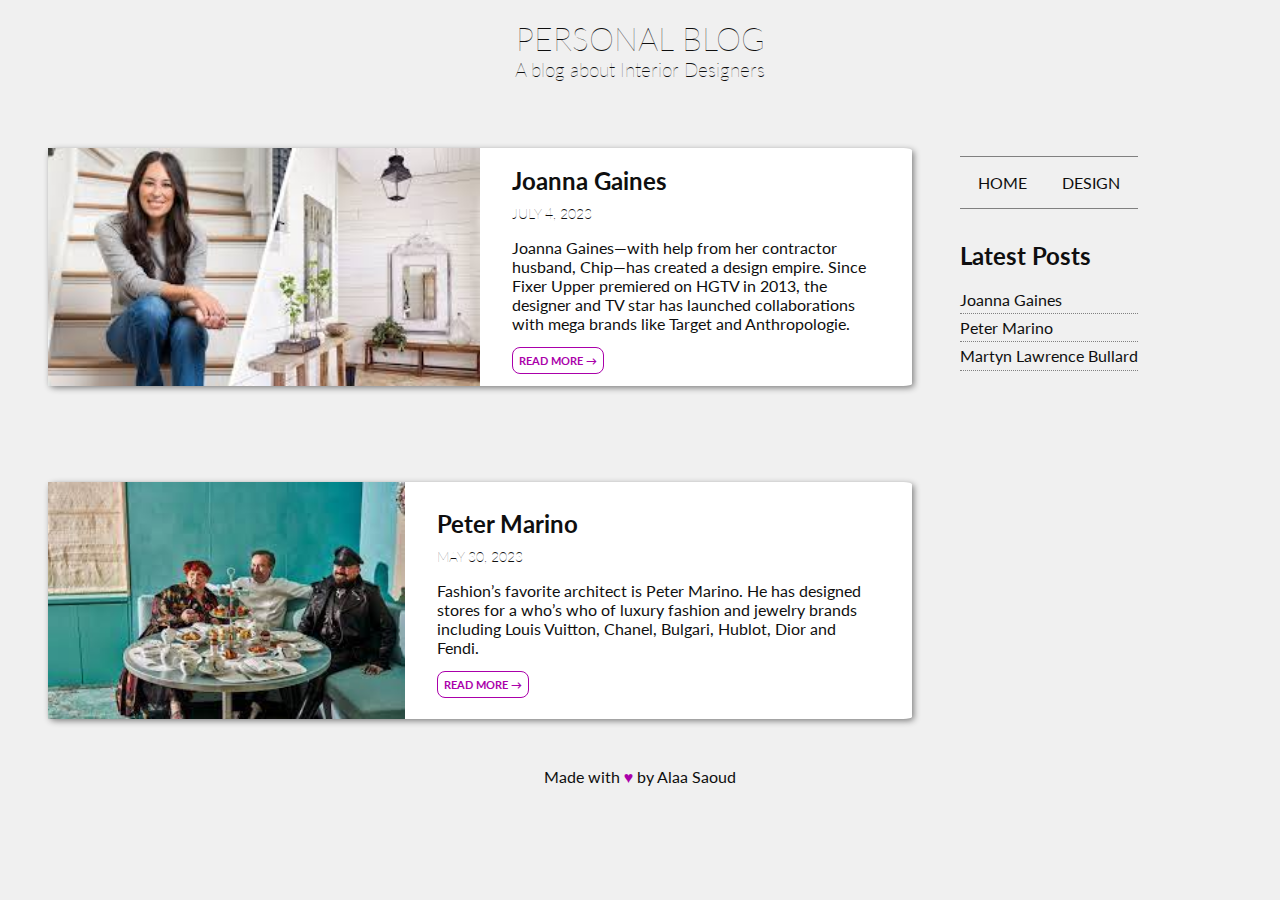
<file: Project 1/Project 1/index.html>
<!doctype html>
<html>
    <head>
        <meta charset="utf-8">
        <meta name="viewport" content="width=device-width, initial-scale=1">
        <link href="https://fonts.googleapis.com/css2?family=Lato:ital,wght@0,300;0,400;0,700;1,400&display=swap" rel="stylesheet">
        <link rel="stylesheet" href="CSS/style.css">
        <title>Personal Blog</title>
    </head>
    <body>
        <div class="container">
            <header class="box">
                <h1 class="header-title">Personal blog</h1>
                <h2 class="header-subtitle">A blog about Interior Designers</h2>
            </header>
            <nav class="box">
                <a href="pages/blog-post.html" class="nav-link nav-hide">Latest Post</a>
                <a href="pages/design.html" class="nav-link nav-hide">Design</a>
                <div class="nav-sidebar">
                    <div class="sidebar-pages">
                        <a href="#" class="nav-link">Home</a>
                        <a href="pages/design.html" class="nav-link">Design</a>
                    </div>
                    <h2 class="sidebar-header">Latest Posts</h2>
                    <ul class="sidebar-list">
                        <li class="sidebar-list-item"><a href="pages/blog-post.html">Joanna Gaines</a></li>
                        <li class="sidebar-list-item"><a href="pages/blog-post.html">Peter Marino</a></li>
                        <li class="sidebar-list-item"><a href="pages/blog-post.html">Martyn Lawrence Bullard</a></li>
                    </ul>
                </div>
            </nav>
            <div class="box" id="main">
                <div class="box blog-card" id="post-1">
                    <img src="img/joanna.jpg" alt="design" class=blog-img>
                    <div class="blog-card-text">
                        <h2 class="blog-title">Joanna Gaines</h2>
                        <h4 class="blog-date">July 4, 2023</h4>
                        <p> Joanna Gaines—with help from her contractor husband, Chip—has created a design empire. Since Fixer Upper premiered on HGTV in 2013, the designer and TV star has launched collaborations with mega brands like Target and Anthropologie.</p>
                        <a href="pages/blog-post.html" class="button">Read more &rarr;</a> 
                    </div>                 
                </div>
                <div class="box blog-card" id="post-2">
                    <img src="img/peter.jpg" alt="peter" class="blog-img">
                    <div class="blog-card-text">
                        <h2 class="blog-title">Peter Marino</h2>
                        <h4 class="blog-date">May 30, 2023</h3> 
                        <p>Fashion’s favorite architect is Peter Marino. He has designed stores for a who’s who of luxury fashion and jewelry brands including Louis Vuitton, Chanel, Bulgari, Hublot, Dior and Fendi.</p>
                        <a href="pages/blog-post.html" class="button">Read more &rarr;</a> 
                    </div>
                </div>
            </div>
            <footer class="box">
                Made with <span class="heart">♥</span> by Alaa Saoud
            </footer>
        </div>
    </body>
</html>
</file>
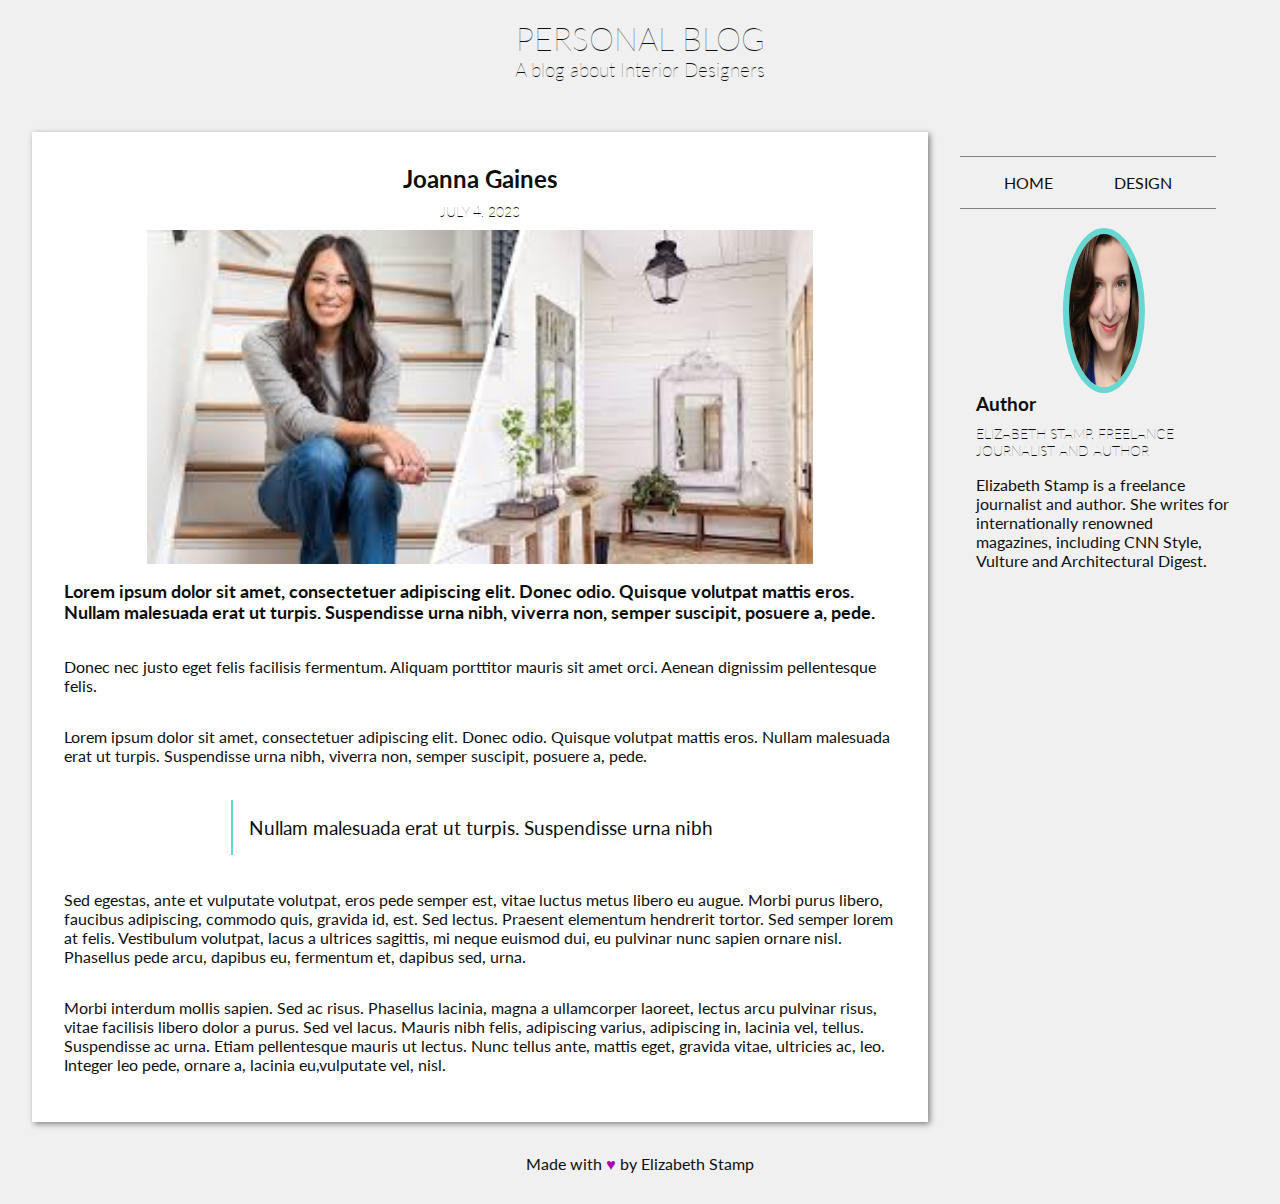
<file: Project 1/Project 1/pages/blog-post.html>
<!DOCTYPE html>
<html>
    <head>
        <meta charset="utf-8">
        <meta name="viewport" content="width=device-width, initial-scale=1">
        <link rel="stylesheet" href="../CSS/style.css">
        <link href="https://fonts.googleapis.com/css2?family=Lato:ital,wght@0,300;0,400;0,700;1,400&display=swap" rel="stylesheet">
        <title>Blogpost</title>
    </head>
    <body>
        <div class="blog-container">
            <header class="box">
                <h1 class="header-title">Personal blog</h1>
                <h2 class="header-subtitle">A blog about Interior Designers</h2>
            </header>
            <nav class="box sidebar">
                <div class="sidebar-pages">
                    <a href="../index.html" class="nav-link">Home</a>
                    <a href="design.html" class="nav-link">Design</a>
                </div>
            </nav>
            <article class="box">
                <div class="blog-post">
                    <h2>Joanna Gaines</h2>
                    <h4 class="blog-date">July 4, 2023</h4>
                    <img src="../img/joanna.jpg" alt="design" class="blog-post-img">
                    <p class="blog-intro">Lorem ipsum dolor sit amet, consectetuer adipiscing elit. Donec odio. Quisque volutpat mattis eros. Nullam malesuada erat ut turpis. Suspendisse urna nibh, viverra non, semper suscipit, posuere a, pede.</p>
                    <p>Donec nec justo eget felis facilisis fermentum. Aliquam porttitor mauris sit amet orci. Aenean dignissim pellentesque felis.</p>
                    <p>Lorem ipsum dolor sit amet, consectetuer adipiscing elit. Donec odio. Quisque volutpat mattis eros. Nullam malesuada erat ut turpis. Suspendisse urna nibh, viverra non, semper suscipit, posuere a, pede.</p>
                    <blockquote>
                        Nullam malesuada erat ut turpis. Suspendisse urna nibh
                    </blockquote>
                    <p>Sed egestas, ante et vulputate volutpat, eros pede semper est, vitae luctus metus libero eu augue. Morbi purus libero, faucibus adipiscing, commodo quis, gravida id, est. Sed lectus. Praesent elementum hendrerit tortor. Sed semper lorem at felis. <a href="#">Vestibulum volutpat</a>, lacus a ultrices sagittis, mi neque euismod dui, eu pulvinar nunc sapien ornare nisl. Phasellus pede arcu, dapibus eu, fermentum et, dapibus sed, urna.</p>
                    <p>Morbi interdum mollis sapien. Sed ac risus. Phasellus lacinia, magna a ullamcorper laoreet, lectus arcu pulvinar risus, vitae facilisis libero dolor a purus. Sed vel lacus. Mauris nibh felis, adipiscing varius, adipiscing in, lacinia vel, tellus. Suspendisse ac urna. Etiam pellentesque mauris ut lectus. Nunc tellus ante, mattis eget, gravida vitae, ultricies ac, leo. Integer leo pede, ornare a, lacinia eu,vulputate vel, nisl.</p>
                </div>
            </article>
            <div class="box" id="bio">
                <div class="box bio-image-container">
                    <img src="../img/icon-eliza.jpg" alt="Picture of Eline Jacobse looking to the side" id="bio-icon">
                </div>
                <div class="box bio-description">
                    <h3 class="bio-header">Author</h3>
                    <h4 class="blog-date">Elizabeth Stamp, freelance journalist and author</h4>
                    <p>Elizabeth Stamp is a freelance journalist and author. She writes for internationally renowned magazines, including CNN Style, Vulture and Architectural Digest.</p>
                </div>
            </div>
            <div class="box" id="share">
                <a href="https://www.facebook.com/Udacity/" class="social-link">
                    <img src="../img/iconfinder_circled_facebook.svg" alt="Facebook logo" class="social-icon">
                </a>
                <a href="#" class="social-link">
                    <img src="../img/iconfinder_circled_linkedin.svg" alt="LinkedIn logo" class="social-icon">
                </a>
                <a href="https://twitter.com/ElineJacobse" class="social-link">
                    <img src="../img/iconfinder_circled_twitter.svg" alt="Twitter logo" class="social-icon">
                </a>
            </div>
            <footer class="box">
                Made with <span class="heart">♥</span> by <a href="https://github.com/ElineJ">Elizabeth Stamp</a>
            </footer>
        </div>
    </body>
</html>
</file>
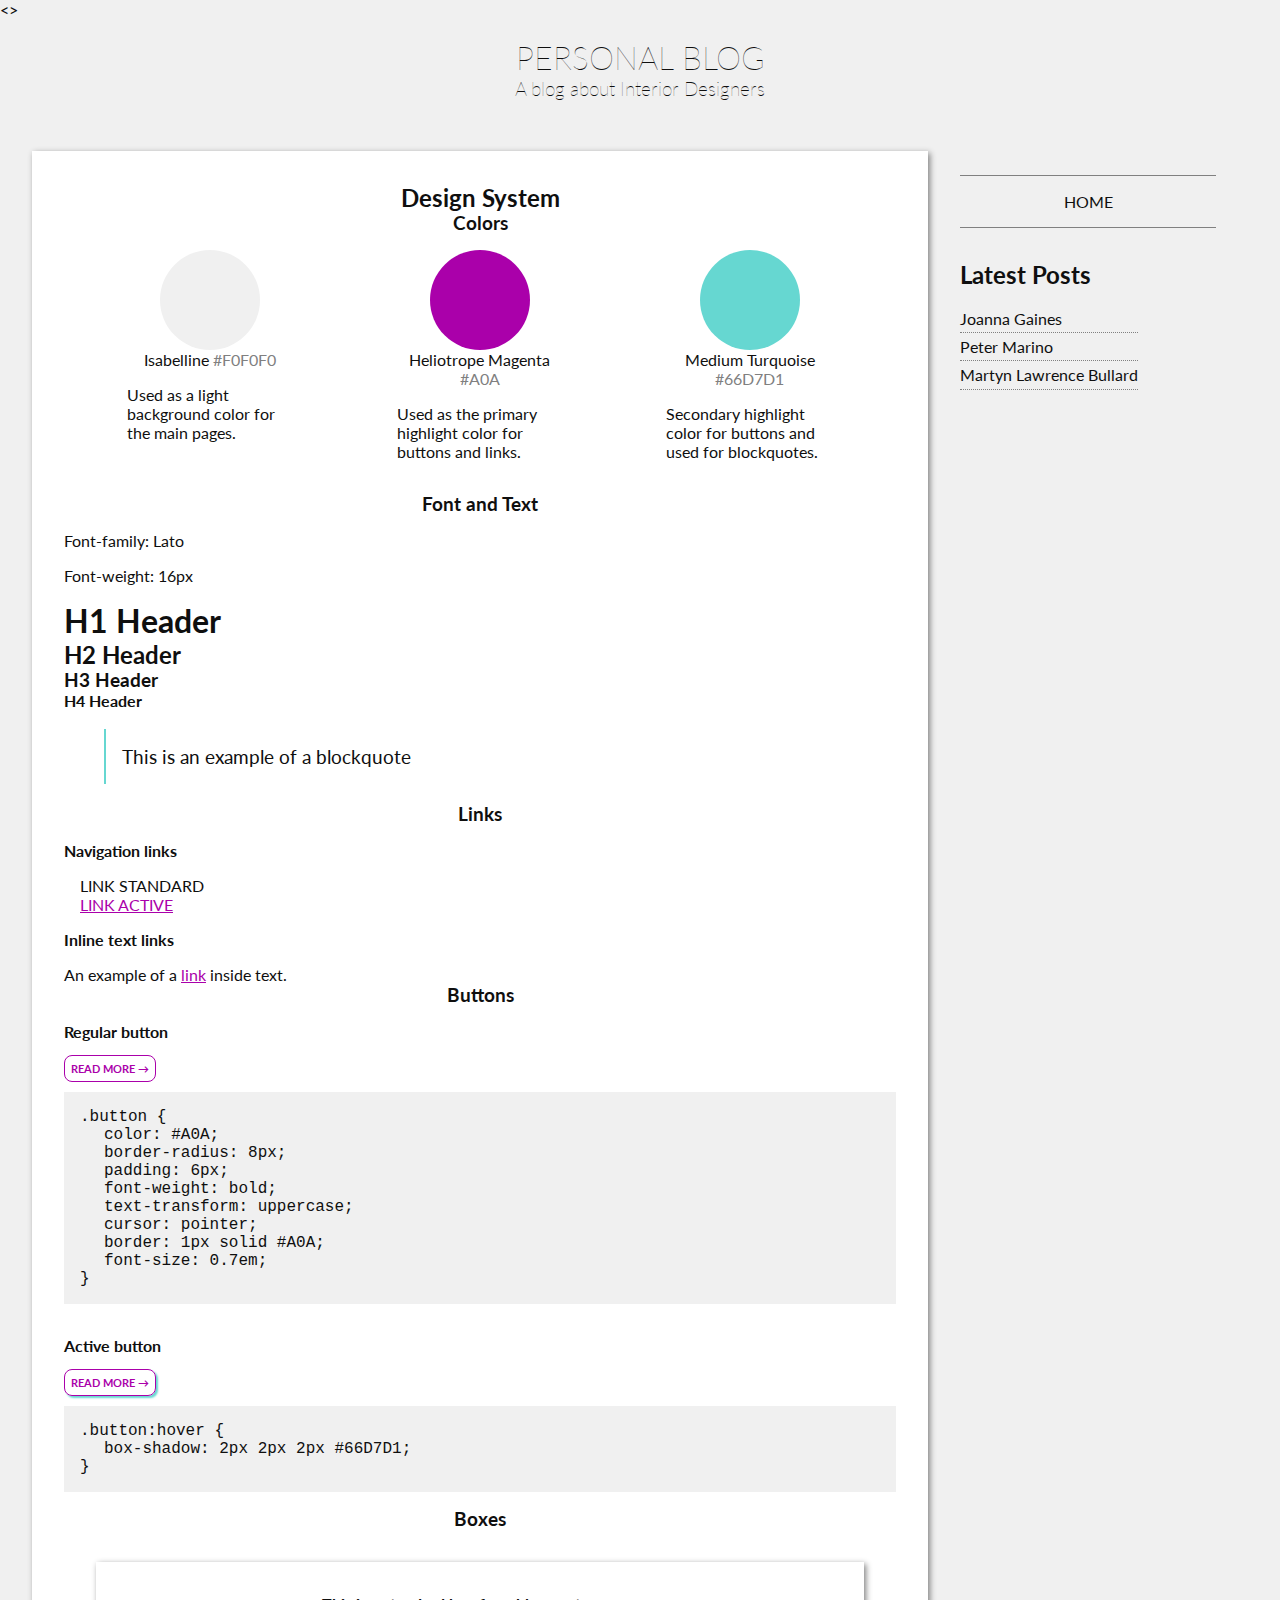
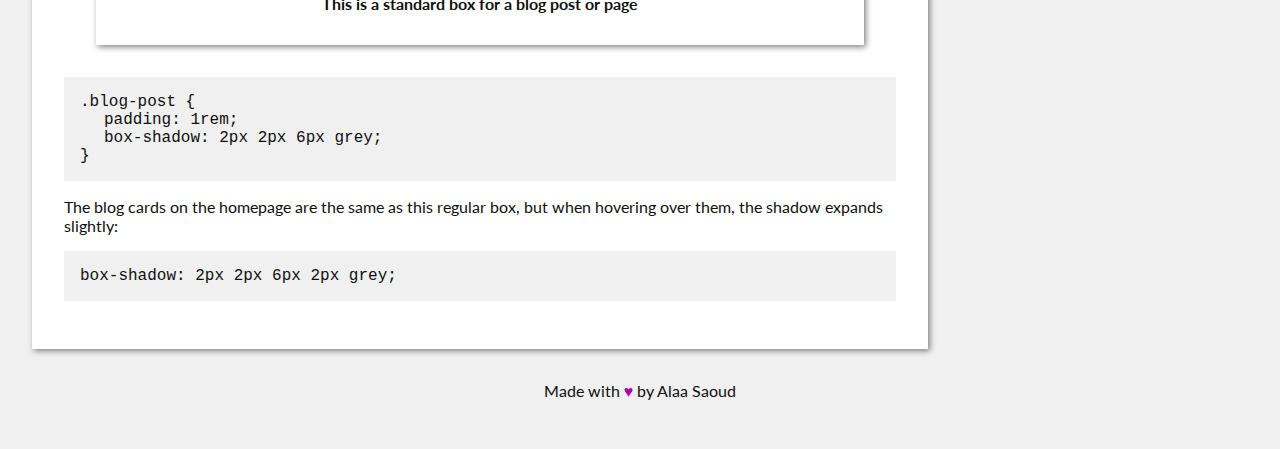
<file: Project 1/Project 1/pages/design.html>
<!DOCTYPE html>
<>
    <head>
        <meta charset="utf-8">
        <meta name="viewport" content="width=device-width, initial-scale=1">
        <link rel="stylesheet" href="../CSS/style.css">
        <link href="https://fonts.googleapis.com/css2?family=Lato:ital,wght@0,300;0,400;0,700;1,400&display=swap" rel="stylesheet">
        <title>Design system</title>
    </head>
    <body>
        <div class="container">
            <header class="box">
                <h1 class="header-title">Personal Blog</h1>
                <h2 class="header-subtitle">A blog about Interior Designers</h2>
            </header>
            <nav class="box sidebar">
                <div class="sidebar-pages">
                    <a href="../index.html" class="nav-link">Home</a>
                </div>
                <div class="nav-sidebar">
                    <h2 class="sidebar-header">Latest Posts</h2>
                    <ul class="sidebar-list">
                        <li class="sidebar-list-item"><a href="blog-post.html">Joanna Gaines</a></li>
                        <li class="sidebar-list-item"><a href="blog-post.html">Peter Marino</a></li>
                        <li class="sidebar-list-item"><a href="blog-post.html">Martyn Lawrence Bullard</a></li>
                    </ul>
                </div>
            </nav>
            <div class="design-main blog-post">
                <h2>Design System</h2>
                <h3>Colors</h3>
                <div class="design-colors design">
                    <figure class="color-light color-box">
                        <div class="color-circle" id="color-background" alt="Color isabelline"></div>
                        <figcaption>Isabelline <span class="color-hex" id="hex-background">#F0F0F0</span></figcaption>
                        <p>Used as a light background color for the main pages.</p>
                    </figure>
                    <figure class="color-1 color-box">
                        <div class="color-circle" id="color-purple" alt="Color heliotrope magenta"></div>
                        <figcaption>Heliotrope Magenta <span class="color-hex" id="hex-purple">#A0A</span></figcaption>
                        <p>Used as the primary highlight color for buttons and links.</p>
                    </figure>
                    <figure class="color-2 color-box">
                        <div class="color-circle" id="color-blue" alt="Color Medium Turquoise"></div>
                        <figcaption>Medium Turquoise <span class="color-hex" id="hex-blue">#66D7D1</span></figcaption>
                        <p>Secondary highlight color for buttons and used for blockquotes.</p>
                    </figure>
                </div>   
                <h3>Font and Text</h3>   
                <div class="design design-font"> 
                    <p>Font-family: Lato</p>
                    <p>Font-weight: 16px</p>
                    <h1>H1 Header</h1> 
                    <h2>H2 Header</h2> 
                    <h3>H3 Header</h3>
                    <h4>H4 Header</h4> 
                    <blockquote>
                        This is an example of a blockquote
                    </blockquote>
                </div>
                <h3>Links</h3>
                <div class="design design-links">
                    <h4 class="design-subheader">Navigation links</h4>
                    <a href="#" class="nav-link">LINK STANDARD</a><br>
                    <a href="#" class="nav-link active">LINK ACTIVE</a>
                    <h4 class="design-subheader"> Inline text links</h4>
                    An example of a <a href="#" class="active">link</a> inside text.
                </div>    
                <h3>Buttons</h3>
                <div class="design design-buttons">
                    <div class="design-button">
                        <h4 class="design-subheader">Regular button</h4>
                        <a href="#" class="button">Read more &rarr;</a> 
                        <code>
                            .button { <br>
                                <div class="code-block">
                                    color: #A0A; <br>
                                    border-radius: 8px; <br>
                                    padding: 6px; <br>
                                    font-weight: bold; <br>
                                    text-transform: uppercase; <br>
                                    cursor: pointer; <br>
                                    border: 1px solid #A0A; <br>
                                    font-size: 0.7em; <br>
                                </div>
                            }
                        </code>
                    </div>
                    <div class="design-button">
                        <h4 class="design-subheader">Active button</h4>
                        <a href="#" class="button btn-active">Read more &rarr;</a> 
                        <code>
                            .button:hover { <br>
                            <div class="code-block">
                                box-shadow: 2px 2px 2px #66D7D1; <br>
                            </div>
                        }
                        </code>
                    </div> 
                </div>
                <h3>Boxes</h3>
                <div class="design design-boxes">
                    <div class="blog-post">
                        <h4>This is a standard box for a blog post or page</h4>
                    </div>
                    <code>
                        .blog-post { <br>
                            <div class="code-block">
                                padding: 1rem; <br>
                                box-shadow: 2px 2px 6px grey; <br>
                            </div>
                        }
                    </code>
                    <p>The blog cards on the homepage are the same as this regular box, but when hovering over them, the shadow expands slightly: <code>box-shadow: 2px 2px 6px 2px grey;</code></p>
                </div>
            </div>
            <footer class="box">
                Made with <span class="heart">♥</span> by Alaa Saoud
            </footer>
        </div>
    </body>
</<html>
</file>
<file: Project 1/Project 1/CSS/style.css>
@import url(blog-post.css);
@import url(typography.css);
@import url(design.css);


/* global styles and page layout */
body {
    margin: 0;
    background: #f0f0f0;
    color: #0f0f0f;
}

a {
    text-decoration: none;
    color: #0f0f0f;
}

a.active, a:hover{
    text-decoration: underline;
    color: #a0a;
}

nav {
    z-index: 1;
}

.container {
    display: grid;
    grid-template-columns: 50% 50%;
    grid-template-rows: 100px 50px 1fr 50px;
    grid-template-areas: 
    "hd hd"
    "nav nav"
    "main main"
    "ft ft";
    justify-content: center;
}


/* header */
header {
    grid-area: hd;
    display: flex;
    justify-content: center;
    align-items: center;
    flex-direction: column;
}

.header-title {
    text-transform: uppercase;
    font-weight: lighter;
}

.header-subtitle {
    font-weight: lighter;
    font-size: 1.2em;
}


/* navigation & sidebar */
nav {
    grid-area: nav;
    display: flex;
    padding: 1rem 0;
    justify-content: space-evenly;
    align-items: center;
    border-top: 1px solid grey;
    border-bottom: 1px solid grey;
    margin: 1rem;
}

.sidebar-pages {
    display: flex;
    width: 100%;
    justify-content: space-evenly;
}

.nav-sidebar {
    display: none;
}

.nav-link {
    text-transform: uppercase;
    text-decoration: none;
    color: #0f0f0f;
}

.nav-link:hover, .nav-link.active {
    text-decoration: underline;
    color: #a0a;
}

.sidebar-list {
    list-style: none;
    line-height: 1.7;
}

.sidebar-list-item {
    margin-left: -2.5rem;
}


/* content  */
#main {
    grid-area: main;
    display: grid;
    grid-template-columns: 1fr;
    grid-template-rows: min-content min-content;
    grid-template-areas: 
    "post-top"
    "post-middle";
}

#post-1 {
    grid-area: post-top;
}

#post-2 {
    grid-area: post-middle;
}

.blog-img {
    width: 100%;
    object-fit: cover;
}

.blog-card {
    display: flex;
    flex-direction: column;
    align-items: center;
    margin: 1rem;
    box-shadow: 2px 2px 6px grey;
    background: white;
    border-radius: 1%;
    max-width: 90%;
}

.blog-card-text {
    padding: 1rem;
}

.blog-card:hover {
    box-shadow: 2px 2px 6px 2px grey;
}


/* button styles  */
.button {
    padding: 6px;
    font-weight: bold;
    text-transform: uppercase;
    cursor: pointer;
    color: #a0a;
    border: 1px solid #a0a;
    border-radius: 8px;
    font-size: 0.7em;
}

.btn-active, .button:hover {
    box-shadow: 2px 2px 2px #66d7d1;
    text-decoration: none;
}


/* footer  */
footer {
    grid-area: ft;
    text-align: center;
}

.heart {
    color: #a0a;
}


/* responsive layout */
@media(min-width: 900px) {
    .container {
        grid-template-columns: repeat(8, 1fr);
        grid-template-rows: 100px 1fr 50px;
        grid-template-areas: 
            "hd hd hd hd hd hd hd hd"
            "main main main main main main nav nav"
            "ft ft ft ft ft ft ft ft";
    }

    #main {
        grid-template-rows: 50% 50%;
    }


    /* navigation and sidebar */
    nav {
        flex-direction: column;
        justify-content: flex-start;
        align-items: flex-start;
        border: none;
        margin: 2rem 0;
    }

    .nav-hide {
        display: none;
    }

    .nav-sidebar {
        display: block;
    }

    .sidebar-pages {
        display: flex;
        justify-content: space-evenly;
        width: 100%;
        margin: 0.5rem 0 2rem;
        border-top: 1px solid grey;
        border-bottom: 1px solid grey;
    }

    .nav-link {
        padding: 1rem;
    }

    .sidebar-list-item {
        border-bottom: 1px dotted grey;
    }


    /* content */
    .blog-card {
        flex-direction: row;
        margin: 3rem;
        padding: 0;
    }

    .blog-card-text {
        padding: 2rem;
    }

    .blog-img {
        max-width: 50%;
        height: 100%;
        object-fit: cover;
    }
}
</file>
